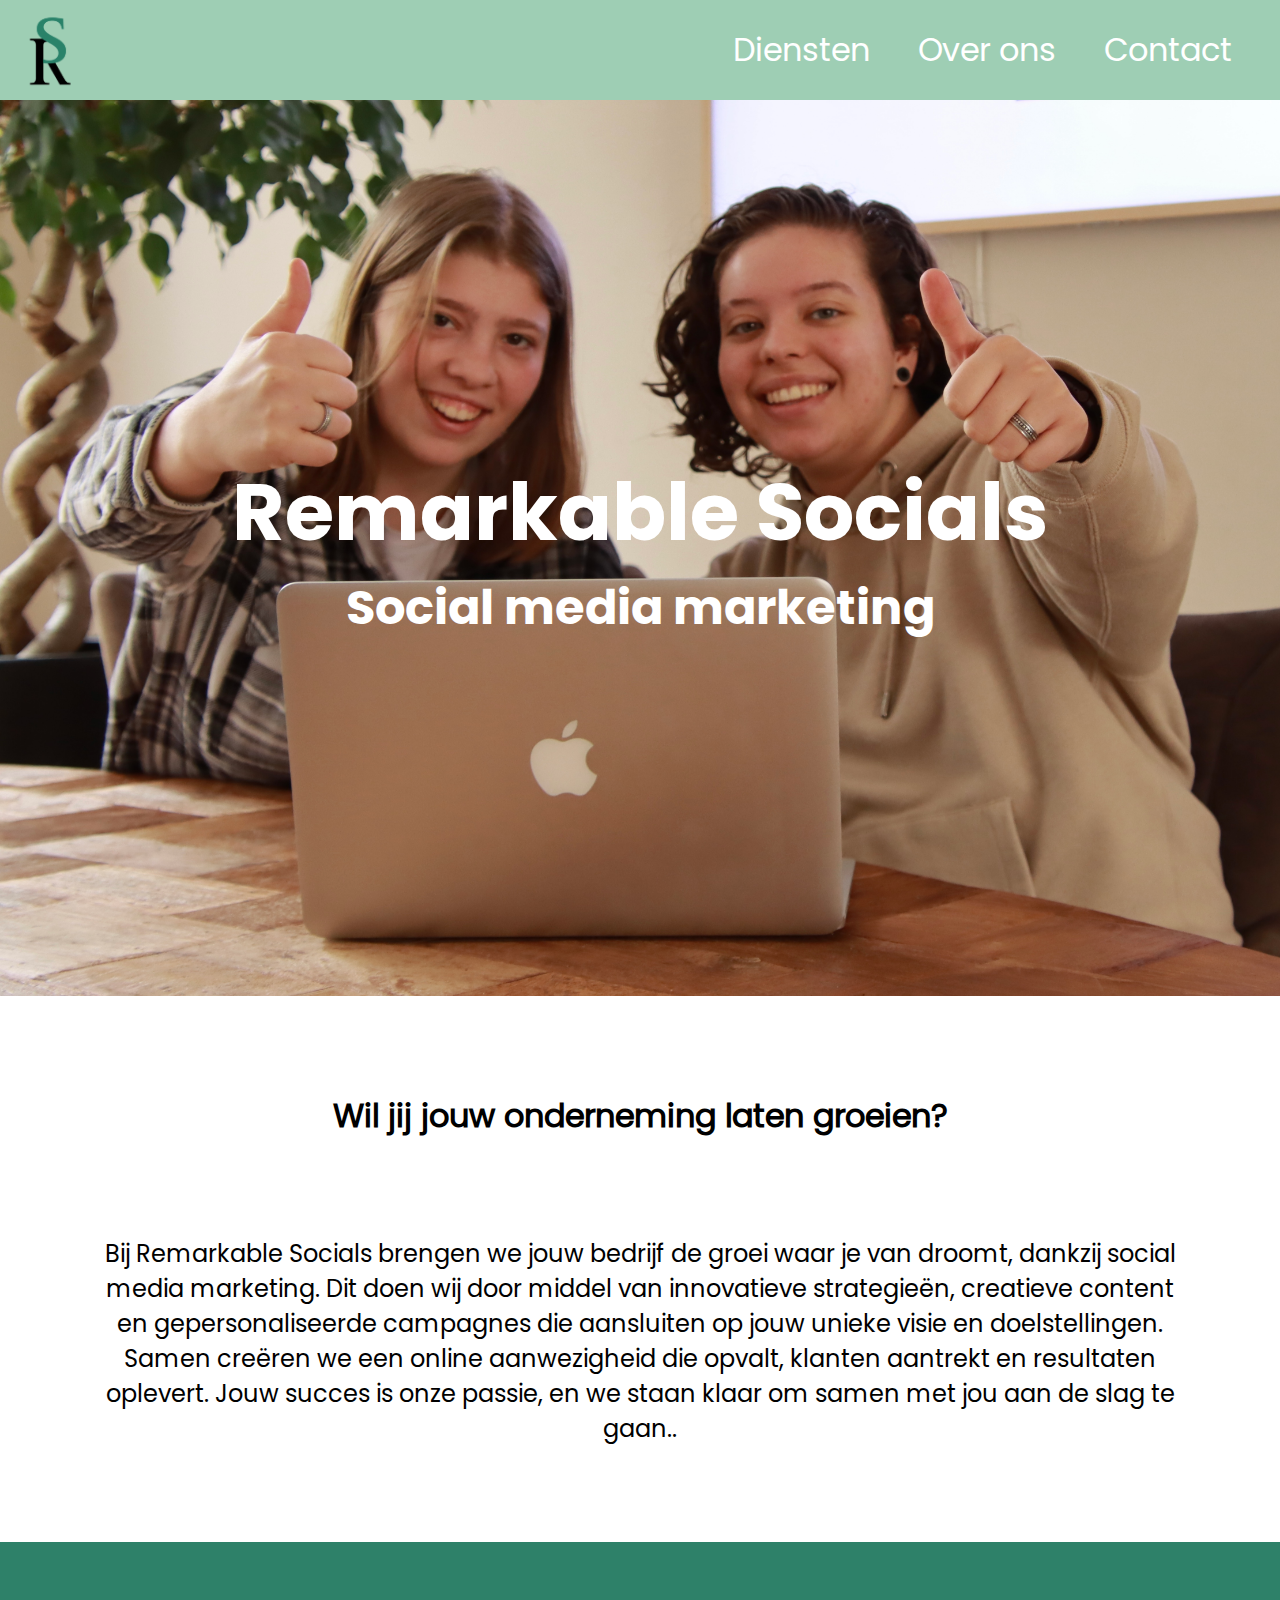
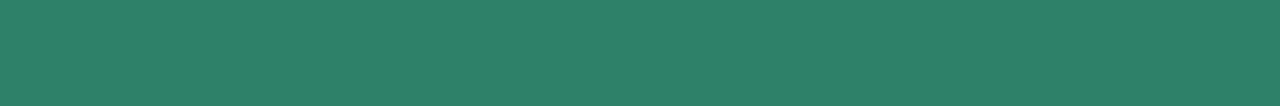
<file: index.html>
<!DOCTYPE html>
<html lang="nl">

<head>
    <meta charset="UTF-8">
    <meta name="viewport" content="width=device-width, initial-scale=1.0">
    <title>Remarkable Socials</title>
    <link rel="stylesheet" href="style.css">
</head>

<body>

    <header>
        <section>
            <nav>
                <ul>
                    <li class="logo"><a href="index.html"><img src="fotos/logo.png" width="100px"></a></li>
                    <li><a href="diensten.index.html">Diensten</a></li>
                    <li><a href="overons.index.html">Over ons</a></li>
                    <li><a href="contact.index.html">Contact</a></li>
                </ul>
            </nav>
        </section>


    </header>


    <main>

        <section class="splash">
            <!-- <img src="fotos/Banner.pdf" alt="Afbeelding" style="width: 100%;"> -->
                <h1> Remarkable Socials</h1>
                <p>Social media marketing </p>
    
        </section>


        <h2>Wil jij jouw onderneming laten groeien?</h2>

        <div class="alinea">
            <p>Bij Remarkable Socials brengen we jouw bedrijf de groei waar je van droomt, dankzij social media
                marketing.
                Dit doen wij door middel van innovatieve strategieën, creatieve content en gepersonaliseerde campagnes
                die aansluiten
                op jouw unieke visie en doelstellingen. Samen creëren we een online aanwezigheid die opvalt, klanten
                aantrekt en
                resultaten oplevert. Jouw succes is onze passie, en we staan klaar om samen met jou aan de slag te
                gaan..</p>
        </div>



    </main>

    <footer>
        <section class="footer"> </section> 
    </footer>

</body>

</html>
</file>
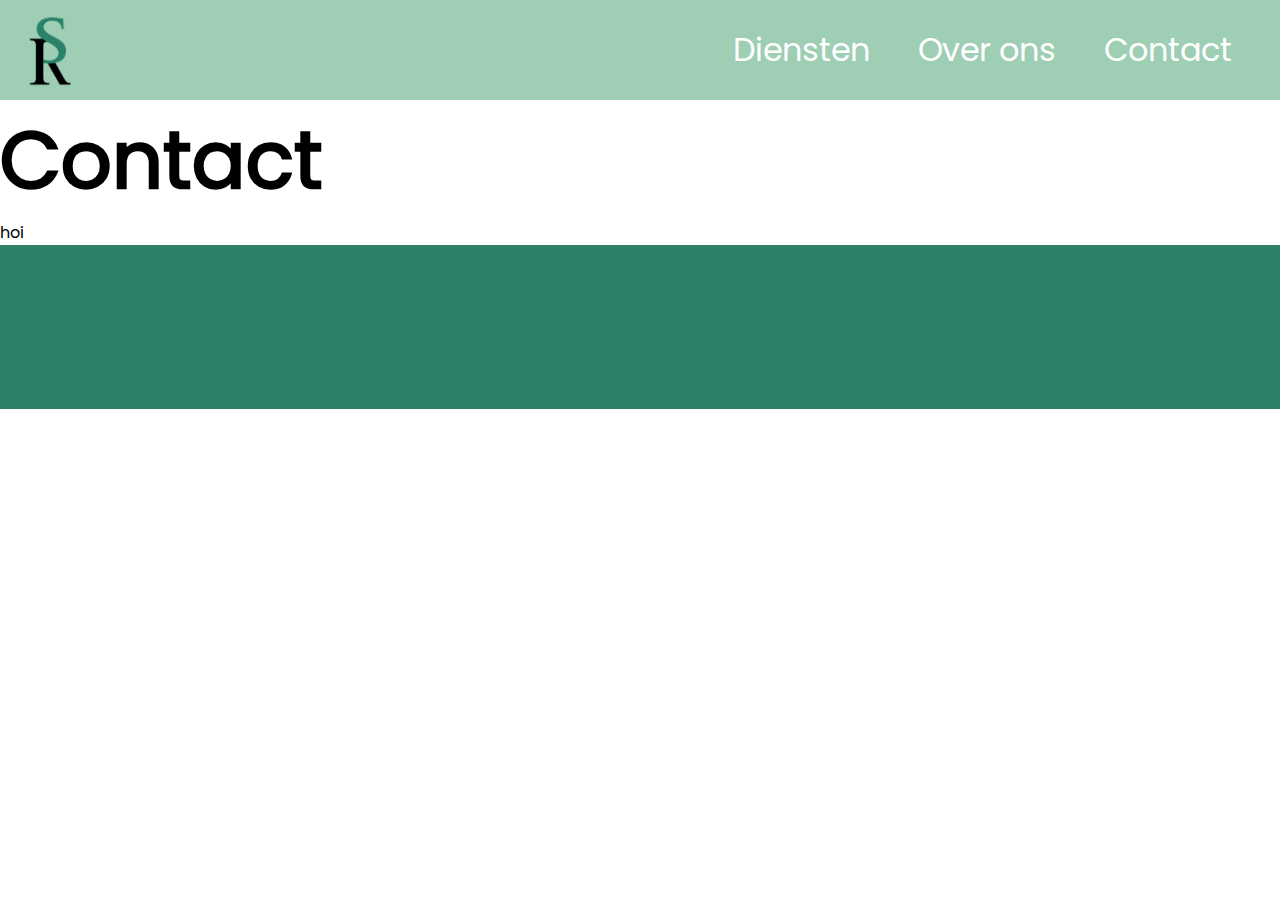
<file: contact.index.html>
<!DOCTYPE html>
<html lang="nl">
<head>
    <meta charset="UTF-8">
    <meta name="viewport" content="width=device-width, initial-scale=1.0">
    <title>Document</title>
    <link rel="stylesheet" href="style.css">
</head>
<body>
   
        <header>
            <section>
                <nav>
                    <ul>
                        <li class="logo"><a href="index.html"><img src="fotos/logo.png" width="100px"></a></li>
                        <li><a href="diensten.index.html">Diensten</a></li>
                        <li><a href="overons.index.html">Over ons</a></li>
                        <li><a href="contact.index.html">Contact</a></li>
                    </ul>
                </nav>
            </section>
         </header>
        
    <main>
        <h1>Contact</H1>
        <p>hoi</p>
    </main>
    <footer>
        <section class="footer"> </section> 
    </footer>
    
</body>
</html>
</file>
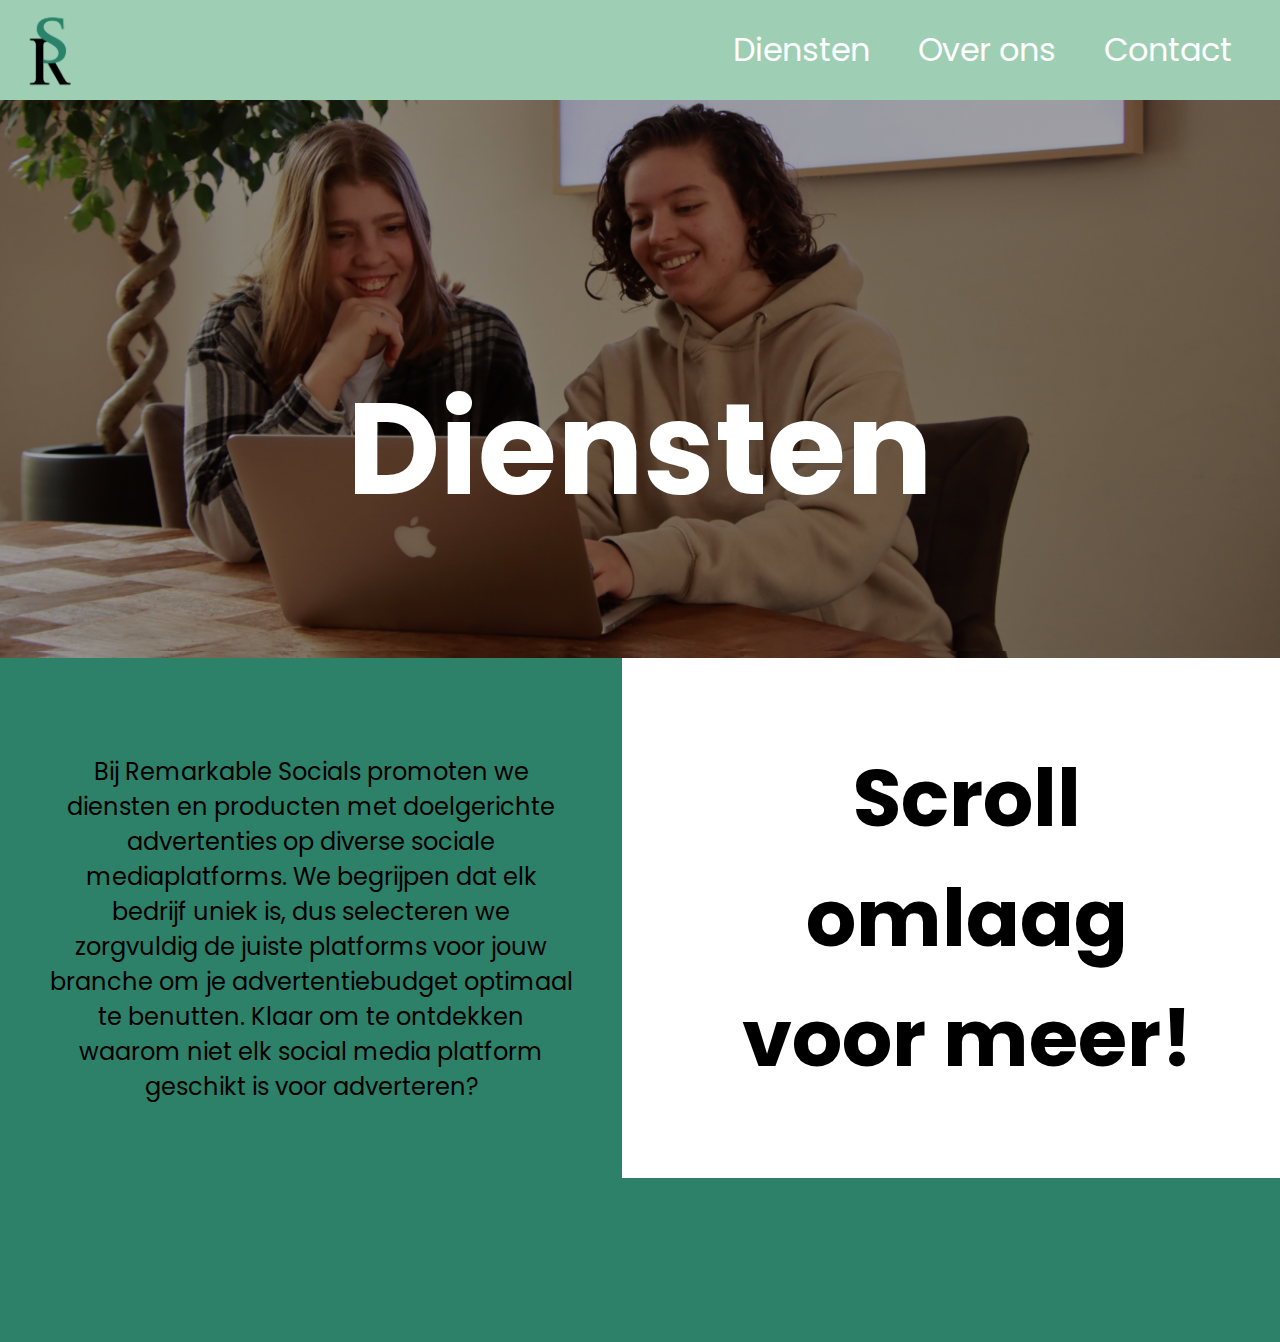
<file: diensten.index.html>
<!DOCTYPE html>
<html lang="nl">

<head>
    <meta charset="UTF-8">
    <meta name="viewport" content="width=device-width, initial-scale=1.0">
    <title>Diensten</title>
    <link rel="stylesheet" href="style.css">
</head>
    <header>
        <section>
            <nav>
                <ul>
                    <li class="logo"><a href="index.html"><img src="fotos/logo.png" width="100px"></a></li>
                    <li><a href="diensten.index.html">Diensten</a></li>
                    <li><a href="overons.index.html">Over ons</a></li>
                    <li><a href="contact.index.html">Contact</a></li>
                </ul>
            </nav>
        </section>
    </header>

<main>
    <section>
        <article class="imgdiensten">
            <img src="fotos/3F56C1CE-A3B0-4E4E-9358-F1B754B59154.PNG" style="width: 100%;">
        </article>

        <h1 class="titeldiensten"> Diensten</h1>


        <div class="hor-content">
            <p class="opmaak"> Bij Remarkable Socials promoten we diensten en producten met doelgerichte advertenties op diverse sociale mediaplatforms. 
                We begrijpen dat elk bedrijf uniek is, dus selecteren we zorgvuldig de juiste platforms voor jouw branche om je advertentiebudget
                optimaal te benutten. Klaar om te ontdekken waarom niet elk social media platform geschikt is voor adverteren?
                </p>

            <p class="opmaak2"> Scroll omlaag <br> voor meer!</p>
        </div>
    </section>

</main>
<footer>
    <section class="footer"> </section>

</footer>

<body>

</body>

</html>
</file>
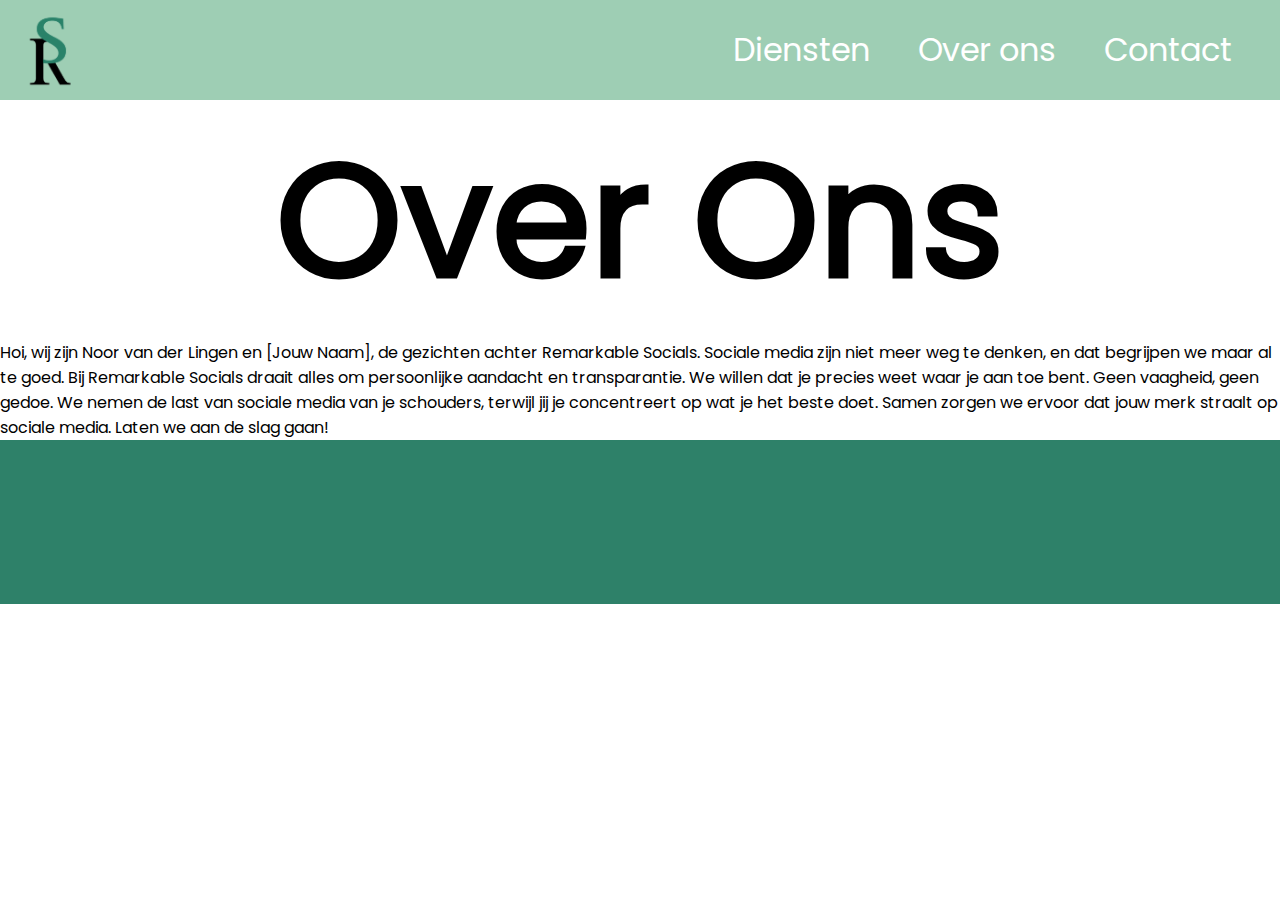
<file: overons.index.html>
<!DOCTYPE html>
<html lang="nl">

<head>
  <meta charset="UTF-8">
  <meta name="viewport" content="width=device-width, initial-scale=1.0">
  <title>Document</title>
  <link rel="stylesheet" href="style.css">
</head>

<body>
  <header>
    <header>
      <section>
          <nav>
              <ul>
                  <li class="logo"><a href="index.html"><img src="fotos/logo.png" width="100px"></a></li>
                  <li><a href="diensten.index.html">Diensten</a></li>
                  <li><a href="overons.index.html">Over ons</a></li>
                  <li><a href="contact.index.html">Contact</a></li>
              </ul>
          </nav>
      </section>


  </header>
  </header>
  <main>
    <section>
      <article class="h1overons">
        <h1>Over Ons</h1>
      </article>
      <p>Hoi, wij zijn Noor van der Lingen en [Jouw Naam], de gezichten achter Remarkable Socials. Sociale media zijn
        niet meer weg te denken, en dat begrijpen we maar al te goed.
        Bij Remarkable Socials draait alles om persoonlijke aandacht en transparantie. We willen dat je precies weet
        waar je aan toe bent. Geen vaagheid, geen gedoe.
        We nemen de last van sociale media van je schouders, terwijl jij je concentreert op wat je het beste doet. Samen
        zorgen we ervoor dat jouw merk straalt op sociale media. Laten we aan de slag gaan!</p>
    </section>
  </main>
  <footer>
    <section class="footer"> </section> 
  </footer>
</body>

</html>
</file>
<file: style.css>
* {
    margin: 0em;
    padding: 0em;
}

@font-face {
    font-family: 'Poppins';
    src: url('font/Poppins/Poppins-Regular.ttf');
}

@font-face {
    font-family: 'Poppins-bold';
    src: url('font/Poppins/Poppins-Bold.ttf');
}

body {
    font-family: 'Poppins', sans-serif;
    font-weight: 400;
}

header {
    display: block;
    background-color: #9ECEB4;
    width: 100%;
}

ul {
    display: flex;
    list-style-type: none;
    justify-content: flex-end;
    flex-wrap: wrap;
    align-items: center;
    gap: 3em;
    padding-right: 3em;
}

a {
    text-decoration: none;
    color: white;
    font-weight: 550;
    font-size: 2em;
}

a:hover,
a:active {
    color: #2E8169;
}


.splash /* header/foto homepagina */{
    display: flex;
    flex-direction: column;
    justify-content: center;
    align-items: center;
    background-image: url(fotos/Banner.jpg);
    /* max-width: 100%; */
    background-position: center;
    background-size: cover;
    height: 50em;
    font-family: 'Poppins-bold';
    color: white;
    padding: 3em;

}

.splash p {
    font-size: 3em;
}


h1 {
    font-size: 5em;
}


.logo {
    height: 100px;
    width: 100px;
    margin-right: auto;
}

h2 {
    display: flex;
    justify-content: center;
    margin: 3em;
    font-size: 2em;

}

.alinea
/* homepagina*/
    {
    display: flex;
    justify-content: center;
    align-items: center;
    margin: 4em;
    font-size: 1.5em;
    text-align: center;
}

.footer {
    max-height: 100px;
    min-height: 100px;
    display: block;
    background-color: #2E8169;
    position: sticky;
    padding: 2em;

}

.imgdiensten {
    background-image: url(fotos/3F56C1CE-A3B0-4E4E-9358-F1B754B59154.PNG);
    background-position: center;
    background-size: cover;
}

.titeldiensten {
    text-align: center;
    position: absolute;
    top: 50%;
    left: 50%;
    transform: translate(-50%, -50%);
    color: white;
    font-family: 'Poppins-bold';
    font-size: 8em;
    flex-wrap: wrap;
}



.h1overons {
    font-size: 2em;
    display: flex;
    justify-content: center;
}

.scrollen {
    font-size: 4em;
}

.hor-content {
    display: flex;
    gap: 2em;
    margin: -0em 0;

}

.opmaak
/*diensten alinea opmaak*/
    {
    background-color: #2E8169;
    width: 50%;
    padding: 2em;
    padding-top: 4em;
    font-size: 1.5em;
    text-align: center;
}

.opmaak2
/*diensten zin opmaak*/
    {
    font-size: 5em;
    padding: 1em;
    font-family: 'Poppins-bold';
    text-align: center;
}
</file>
